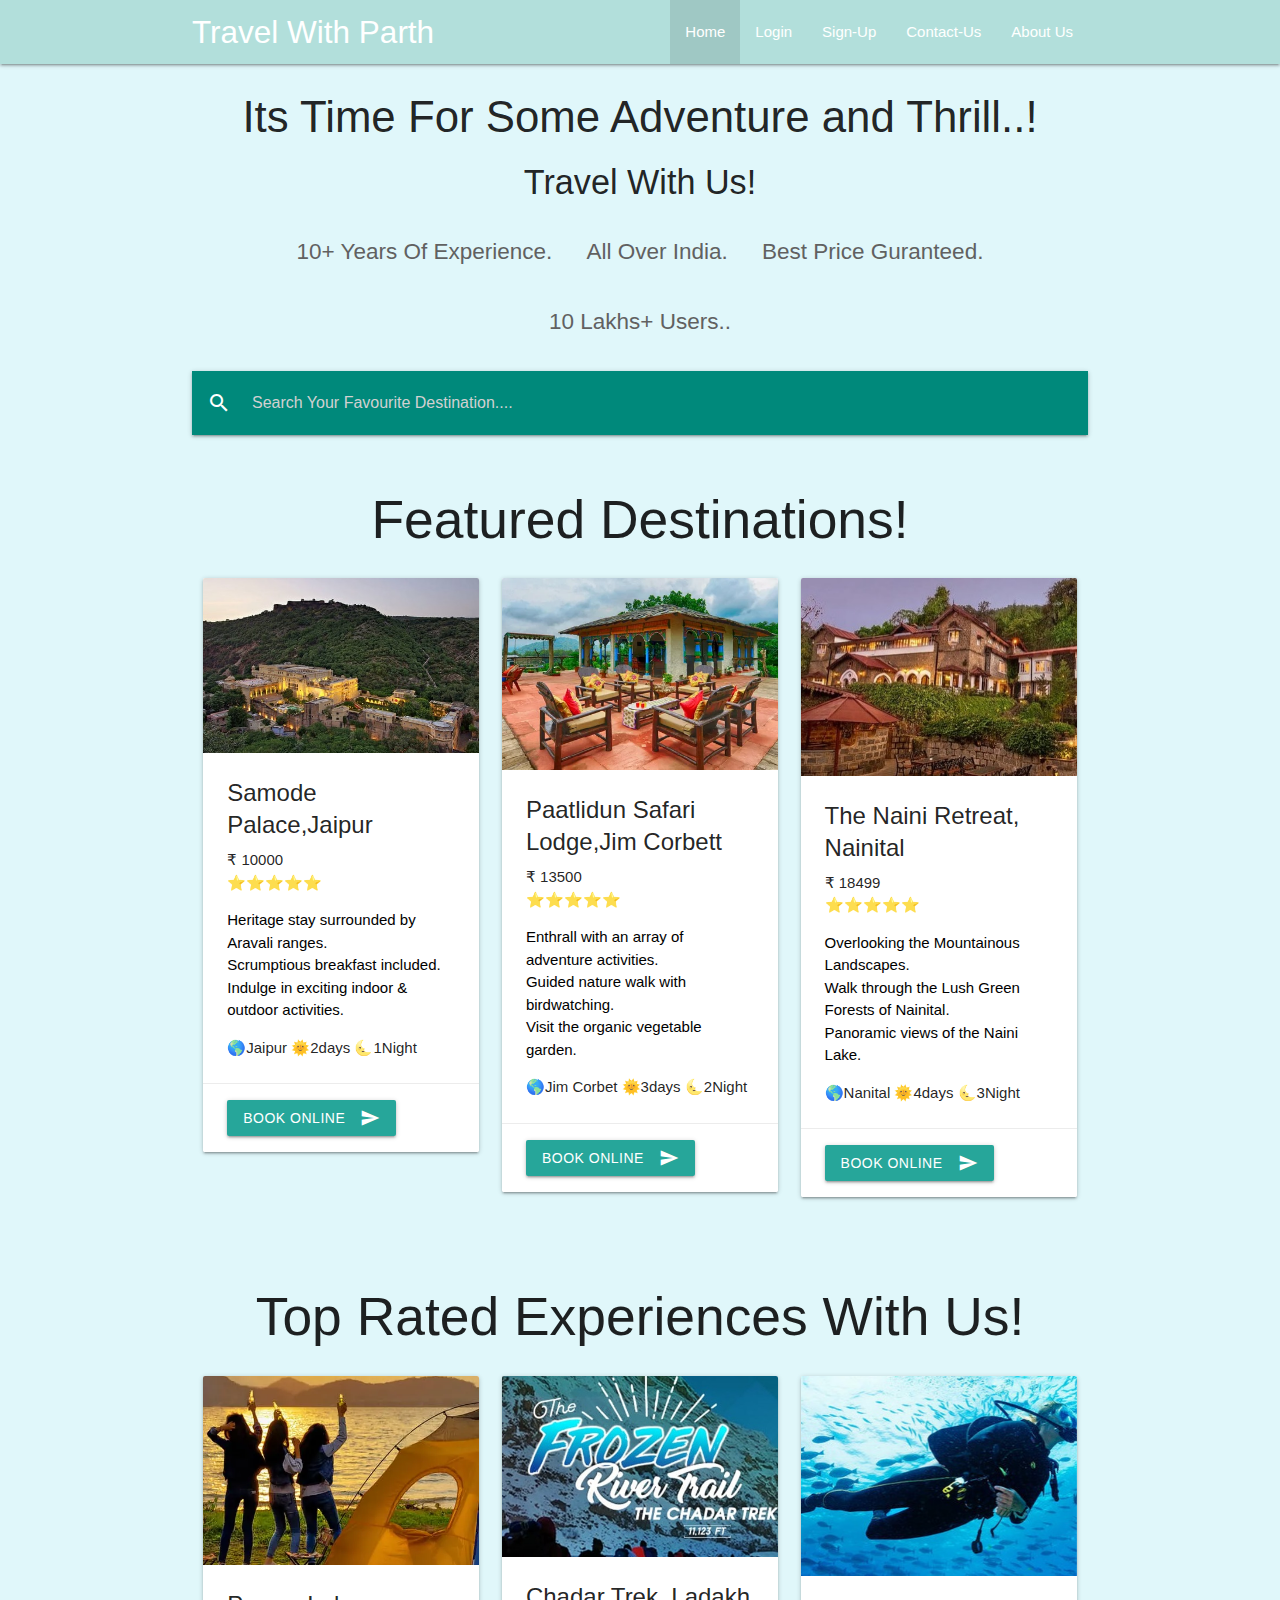
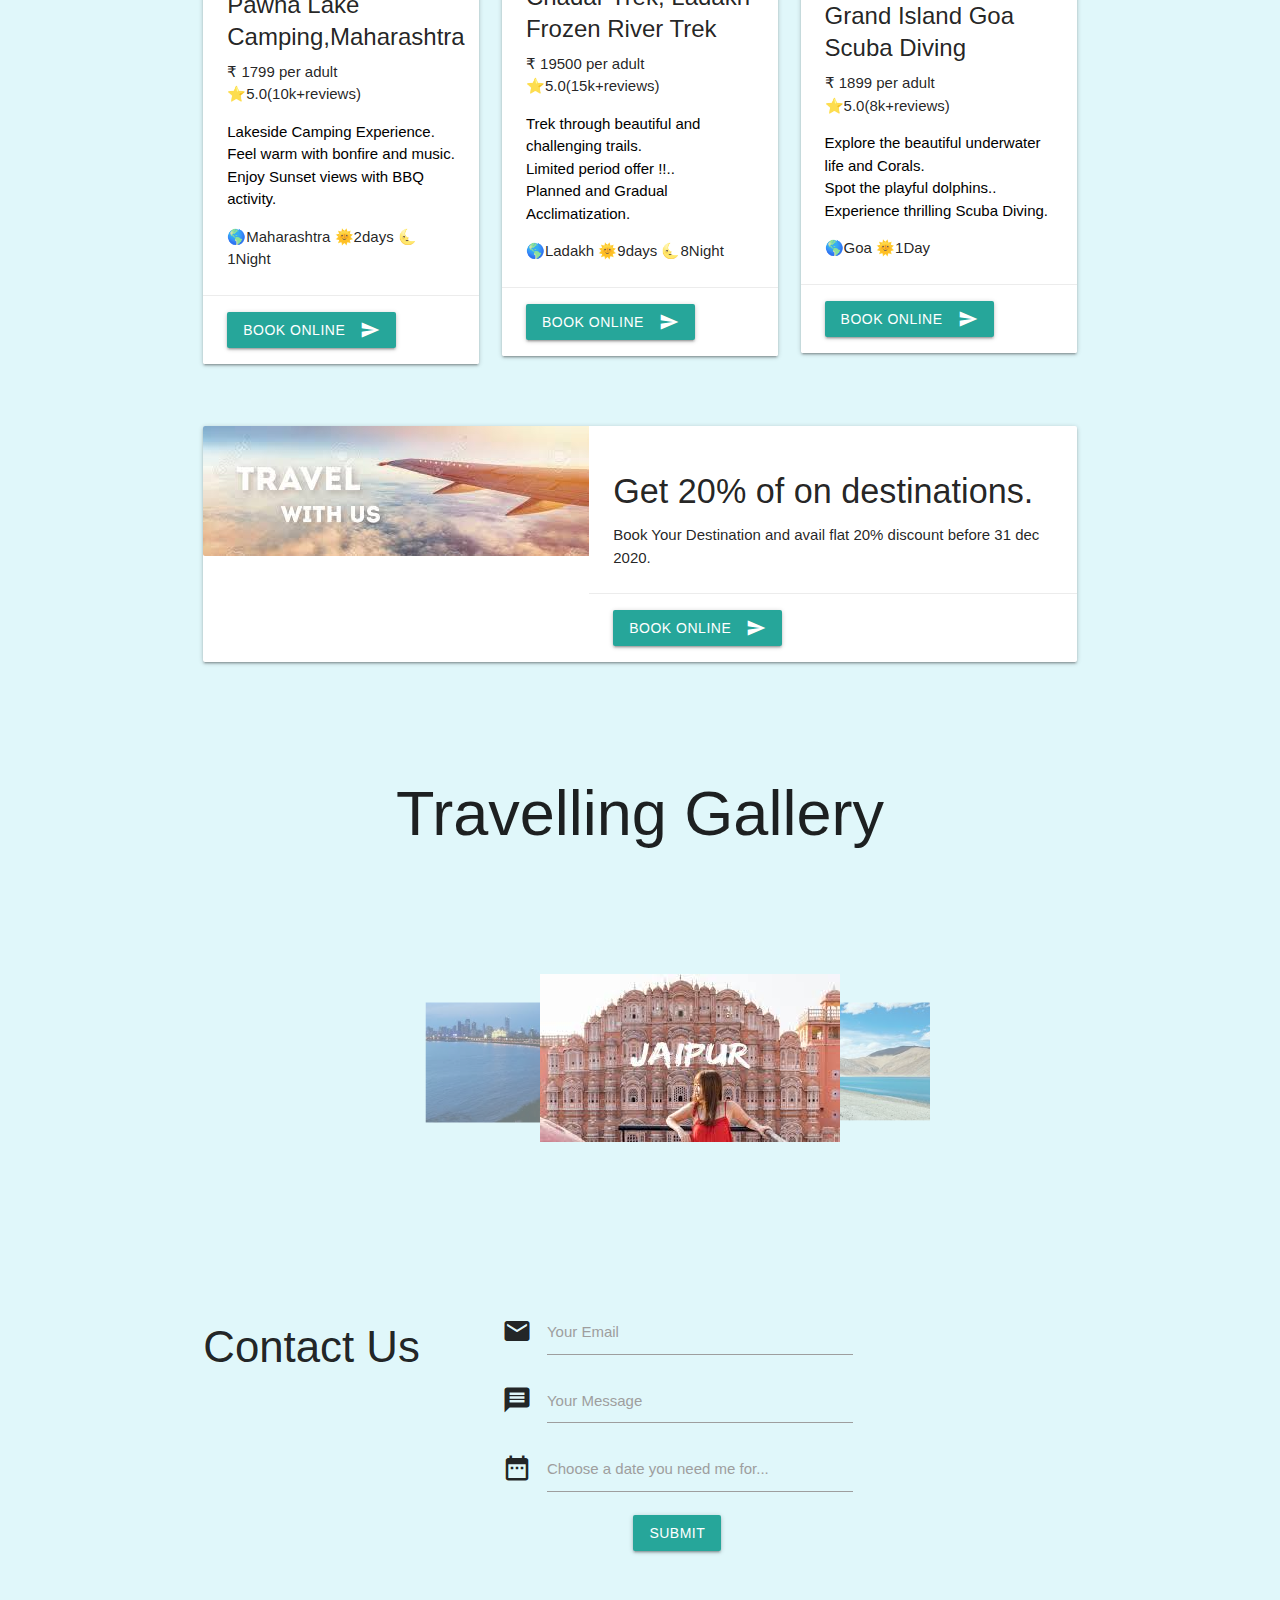
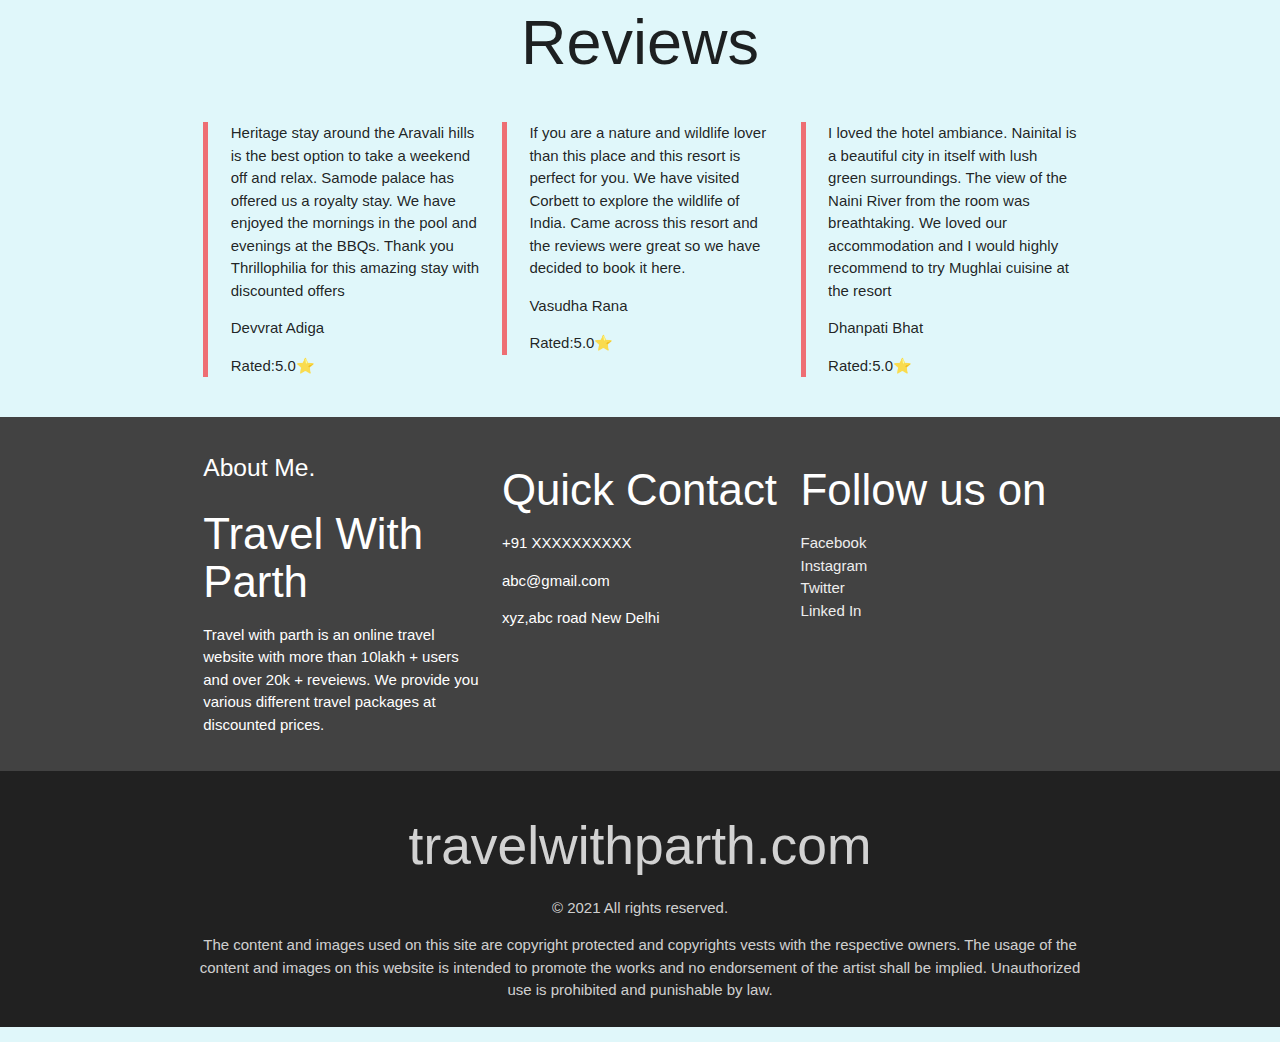
<file: index.html>
<html lang="en">
<head>
    <meta charset="UTF-8">
    <meta http-equiv="X-UA-Compatible" content="IE=edge">
    <meta name="viewport" content="width=device-width, initial-scale=1.0">
    <!-- Compiled and minified CSS -->
    <link rel="stylesheet" href="https://cdnjs.cloudflare.com/ajax/libs/materialize/1.0.0/css/materialize.min.css">
    <link rel="stylesheet" href="styles/styles.css">
     <!-- font awesome -->
  <link rel="stylesheet" href="https://use.fontawesome.com/releases/v5.0.13/css/all.css" integrity="sha384-DNOHZ68U8hZfKXOrtjWvjxusGo9WQnrNx2sqG0tfsghAvtVlRW3tvkXWZh58N9jp" crossorigin="anonymous">
  <!--Import Google Icon Font-->
  <link href="https://fonts.googleapis.com/icon?family=Material+Icons" rel="stylesheet">
  <link rel="icon" href="images/favicon-32x32.png">
    <title>TravelWithParth</title>
</head>
<body>
    
  <header>
      <nav class="nav-wrapper navbar-fixed teal lighten-4">
          <div class="container">
            <a href="#" class="brand-logo ">Travel With Parth</a>
            <a href="#" data-target="mobile-links" class="sidenav-trigger">
                <i class="material-icons">menu</i></a>
                <ul class="right hide-on-med-and-down">
                    <li class="active"><a  href="index.html">Home</a></li>
                    <li><a href="login.html">Login</a></li>
                    <li><a href="#">Sign-Up</a></li>
                    <li><a href="#contact">Contact-Us</a></li>
                    <li><a href="#about">About Us</a></li>
                </ul>
            </nav>
                <ul class="sidenav blue lighten-4" id="mobile-links">
                    <li><a href="index.html">Home</a></li>
                    <li><a href="login.html">Login</a></li>
                    <li><a href="signup.html">Sign-Up</a></li>
                    <li><a href="#contact">Contact-Us</a></li>
                    <li><a href="#about">About Us</a></li>
                  </ul>
          </div>
  </header>

<section>
    <div class="container center-align">
        <h3>Its Time For Some Adventure and Thrill..!</h3>
            <h4>Travel With Us!</h4>
                <ul class="features">
                    <li><a href="#">10+ Years Of Experience.</a></li>
                    <li><a href="#">All Over India.</a></li>
                    <li><a href="#">Best Price Guranteed.</a></li>
                    <li><a href="#">10 Lakhs+ Users..</a></li>
                </ul>
    </div>
    <nav class="container ">
        <div class="nav-wrapper teal darken-1">
          <form>
            <div class="input-field ">
              <input id="search"  type="search" placeholder="Search Your Favourite Destination...." required>
              <label class="label-icon" for="search"><i class="material-icons">search</i></label>
              <i class="material-icons">close</i>
            </div>
          </form>
        </div>
      </nav>
</section>

<!-- featured destinations -->
<section class="featured container">
    <h2 class="center-align">Featured Destinations!</h2>
    <div class="row">
        <div class="col s12 m6 l4">
          <div class="card hoverable">
            <div class="card-image ">
              <img class="materialboxed" src="images/dest1.png">
            </div>
            <div class="card-content">
                <span class="card-title">Samode Palace,Jaipur</span>
                <p> &#8377; 10000</p>
                <p>⭐⭐⭐⭐⭐</p>
                    <ul>
                        <li><a class="black-text" href="#">Heritage stay surrounded by Aravali ranges.</a></li>
                        <li><a class="black-text" href="#">Scrumptious breakfast included.</a></li>
                        <li><a class="black-text" href="#">Indulge in exciting indoor & outdoor activities.</a></li>
                    </ul> 
                    <p>🌎Jaipur 🌞2days  🌜1Night</p> 
            </div>
            <div class="card-action">
                <button class="btn waves-effect waves-light" type="submit" name="action">Book Online
                    <i class="material-icons right">send</i>
                  </button>
            </div>
          </div>
        </div>
        <div class="col s12 m6 l4">
            <div class="card hoverable">
              <div class="card-image">
                <img class="materialboxed" src="images/dest2.png">
              </div>
              <div class="card-content">
                <span class="card-title ">Paatlidun Safari Lodge,Jim Corbett</span>
                <p> &#8377; 13500</p>
                <p>⭐⭐⭐⭐⭐</p>
                      <ul>
                          <li><a class="black-text" href="#">Enthrall with an array of adventure activities.</a></li>
                          <li><a class="black-text" href="#">Guided nature walk with birdwatching.</a></li>
                          <li><a class="black-text" href="#">Visit the organic vegetable garden.</a></li>
                      </ul> 
                      <p>🌎Jim Corbet 🌞3days  🌜2Night </p> 
              </div>
              <div class="card-action">
                <button class="btn waves-effect waves-light" type="submit" name="action">Book Online
                    <i class="material-icons right">send</i>
                  </button>
              </div>
            </div>
          </div>
          <div class="col s12 m6 l4">
            <div class="card hoverable">
              <div class="card-image">
                <img class="materialboxed" src="images/dest3.png">
              </div>
              <div class="card-content">
                <span class="card-title">The Naini Retreat, Nainital</span>
                <p> &#8377; 18499</p>
                            <p>⭐⭐⭐⭐⭐</p>
                      <ul>
                          <li><a class="black-text" href="#">Overlooking the Mountainous Landscapes.</a></li>
                          <li><a class="black-text" href="#">Walk through the Lush Green Forests of Nainital.</a></li>
                          <li><a class="black-text" href="#">Panoramic views of the Naini Lake.</a></li>
                      </ul> 
                      <p>🌎Nanital 🌞4days  🌜3Night</p> 
              </div>
              <div class="card-action">
                <button class="btn waves-effect waves-light" type="submit" name="action">Book Online
                    <i class="material-icons right">send</i>
                  </button>
              </div>
            </div>
          </div>
      </div>       
</section>

<!-- Top Rated Experiences With Us! -->
<section class="featured container">
    <h2 class="center-align">Top Rated Experiences With Us!</h2>
    <div class="row">
        <div class="col s12 m6 l4">
          <div class="card hoverable">
            <div class="card-image">
              <img class="materialboxed" src="images/top1.png">
            </div>
            <div class="card-content">
                <span class="card-title">Pawna Lake Camping,Maharashtra</span>
                <p>&#8377; 1799 per adult</p>
                    <p>⭐5.0(10k+reviews)</p>
                    <ul>
                        <li><a class="black-text" href="#">Lakeside Camping Experience.</a></li>
                        <li><a class="black-text" href="#">Feel warm with bonfire and music.</a></li>
                        <li><a class="black-text" href="#">Enjoy Sunset views with BBQ activity.</a></li>
                    </ul> 
                    <p>🌎Maharashtra 🌞2days  🌜1Night</p> 
            </div>
            <div class="card-action">
                <button class="btn waves-effect waves-light" type="submit" name="action">Book Online
                    <i class="material-icons right">send</i>
                  </button>
            </div>
          </div>
        </div>
        <div class="col s12 m6 l4">
            <div class="card hoverable">
              <div class="card-image">
                <img class="materialboxed" src="images/top2.png">
              </div>
              <div class="card-content">
                <span class="card-title ">Chadar Trek, Ladakh Frozen River Trek</span>
                <p>&#8377; 19500 per adult</p>
                <p>⭐5.0(15k+reviews)</p>
             <ul>
                          <li><a class="black-text" href="#">Trek through beautiful and challenging trails.</a></li>
                          <li><a class="black-text" href="#">Limited period offer !!..</a></li>
                          <li><a class="black-text" href="#">Planned and Gradual Acclimatization.</a></li>
                      </ul> 
                      <p>🌎Ladakh 🌞9days  🌜8Night </p> 
              </div>
              <div class="card-action">
                <button class="btn waves-effect waves-light" type="submit" name="action">Book Online
                    <i class="material-icons right">send</i>
                  </button>
              </div>
            </div>
          </div>
          <div class="col s12 m6 l4">
            <div class="card hoverable">
              <div class="card-image">
                <img class="materialboxed" src="images/top3.png">
              </div>
              <div class="card-content">
                <span class="card-title">Grand Island Goa Scuba Diving</span>
                <p>&#8377; 1899 per adult</p>
                <p>⭐5.0(8k+reviews)</p>
                      <ul>
                          <li><a class="black-text" href="#">  Explore the beautiful underwater life and Corals.</a></li>
                          <li><a class="black-text" href="#">Spot the playful dolphins..</a></li>
                          <li><a class="black-text" href="#">Experience thrilling Scuba Diving.</a></li>
                      </ul> 
                      <p>🌎Goa 🌞1Day</p> 
              </div>
              <div class="card-action">
                <button class="btn waves-effect waves-light" type="submit" name="action">Book Online
                    <i class="material-icons right">send</i>
                  </button>
              </div>
            </div>
          </div>
      </div>       
</section>

<!-- Discount-->
<section class="container featured discount">
    <div class="row">
        <div class="col s12 m6 l12 hide-on-med-and-down">
            <div class="card horizontal hoverable">
              <div class="card-image">
                <img class="materialboxed" src="images/travel with us.png" alt="">
              </div>
              <div class="card-stacked">
                <div class="card-content">
                    <h4>Get 20% of on destinations.</h4>
                    <p>Book Your Destination and avail flat 20% discount before 31 dec 2020.</p>
                </div>
                <div class="card-action">
                    <button class="btn waves-effect waves-light" type="submit" name="action">Book Online
                        <i class="material-icons right">send</i>
                      </button>
                </div>
              </div>
            </div>
          </div>
    </div>

     <!--For med and small -->
     <div class="row">
      <div class="col s12 m6 l12 hide-on-large-only">
          <div class="card hoverable">
            <div class="card-image">
              <img class="materialboxed" src="images/travel with us.png" alt="">
            </div>
            <div class="card-stacked">
              <div class="card-content">
                  <h4>Get 20% of on destinations.</h4>
                  <p>Book Your Destination and avail flat 20% discount before 31 dec 2020.</p>
              </div>
              <div class="card-action">
                  <button class="btn waves-effect waves-light" type="submit" name="action">Book Online
                      <i class="material-icons right">send</i>
                    </button>
              </div>
            </div>
          </div>
        </div>
  </div>

</section>

  <!-- Gallery -->
  <section>
      <div class="container featured ">
        <h1 class="center-align">Travelling Gallery</h1>
              <div class="carousel">
                <a class="carousel-item" href="#one!"><img class="materialboxed" src="images/travel1.png"></a>
                <a class="carousel-item" href="#two!"><img class="materialboxed" src="images/travel2.png"></a>
                <a class="carousel-item" href="#three!"><img class="materialboxed" src="images/travel3.png"></a>
                <a class="carousel-item" href="#four!"><img class="materialboxed" src="images/travel4.png"></a>
              </div>
        </div>
  </section>


<!-- Contact Us-->
<section class="container featured" id="contact" class="scrollspy">
    <div class="row">
        <div class="col s12 m6 l5 ">
            <h3>Contact Us</h3>
        </div>
        <div class="col s12 m6 l5 pull-l1">
            <form>
                <div class="input-field">
                  <i class="material-icons prefix">email</i>
                  <input type="email" id="email">
                  <label for="email">Your Email</label>
                </div>
                <div class="input-field">
                  <i class="material-icons prefix">message</i>
                  <textarea id="message" class="materialize-textarea" cols="20" rows="20"></textarea>
                  <label for="message">Your Message</label>
                </div>
                <div class="input-field">
                  <i class="material-icons prefix">date_range</i>
                  <input type="text" id="date" class="datepicker">
                  <label for="date">Choose a date you need me for...</label>
                </div>
                <div class="input-field center">
                  <button class="btn">Submit</button>
                </div>
              </form>
        </div>
    </div>
    
</section>

<!--  Reviews-->
<section class="container ">
    <h1 class="center-align">Reviews</h1>
    <div class="row">
        <div class="col s12 m6 l4 hoverable">
            <blockquote>
                <p>Heritage stay around the Aravali hills is the best option to take a weekend off and relax. Samode palace has offered us a royalty stay. We have enjoyed the mornings in the pool and evenings at the BBQs. Thank you Thrillophilia for this amazing stay with discounted offers</p>
    <p>Devvrat Adiga</p>
    <p>Rated:5.0⭐</p>
              </blockquote>
        </div>
        <div class="col s12 m6 l4 hoverable">
            <blockquote>
                <p>If you are a nature and wildlife lover than this place and this resort is perfect for you. We have visited Corbett to explore the wildlife of India. Came across this resort and the reviews were great so we have decided to book  it here. </p>
                <p>Vasudha Rana</p>
                <p>Rated:5.0⭐</p>
              </blockquote>
        </div>
        <div class="col s12 m6 l4 hoverable">
            <blockquote>
                <p>I loved the hotel ambiance. Nainital is a beautiful city in itself with lush green surroundings. The view of the Naini River from the room was breathtaking. We loved our accommodation and I would highly recommend to try Mughlai cuisine at the resort</p>
                <p>Dhanpati Bhat</p>
                <p>Rated:5.0⭐</p>
              </blockquote>
        </div>
    </div>
</section>

<!-- Footer -->

    <footer class="page-footer grey darken-3 scrollspy" id="about">
        <div class="container hoverable">
            <div class="row">
                <div class="col s12 m6 l4 hoverable">
                    <h5>About Me.</h5>
                    <h3>Travel With Parth</h3>
            <p>Travel with parth is an online travel website with more than 10lakh + users and over 20k + reveiews. We provide you various different travel packages at discounted prices. </p>
                </div>
                <div class="col s12 m6 l4 hoverable">
                    <h3>Quick Contact</h3>
            <p>+91 XXXXXXXXXX</p>
            <p>abc@gmail.com</p>
            <p>xyz,abc road New Delhi</p>
                </div>
                <div class="col s12 m6 l4 hoverable">
                    <h3>Follow us on</h3>
                    <ul>
                        <li><i class="fab fa-facebook"></i><a href="#" class="grey-text text-lighten-3 py-3">Facebook</a></li>
                        <li><i class="fab fa-instagram"></i><a href="#" class="grey-text text-lighten-3">Instagram</a></li>
                        <li><i class="fab fa-twitter-square"></i><a href="#" class="grey-text text-lighten-3">Twitter</a></li>
                        <li><i class="fab fa-linkedin"></i><a href="#" class="grey-text text-lighten-3">Linked In</a></li>
                    </ul>
                </div>
            </div>
        </div>
        <div class="footer-copyright grey darken-4">
            <div class="container center hoverable">
                <h2 class="hoverable"> travelwithparth.com</h2>
                <p class="hoverable"> &copy; 2021  All rights reserved.</p>
                <p class="hoverable">The content and images used on this site are copyright protected and copyrights vests with the respective owners. The usage of the content and images on this website is intended to promote the works and no endorsement of the artist shall be implied. Unauthorized use is prohibited and punishable by law.</p>
            
            </div>
        </div>
</footer>
<ul>
   
</ul>
    <script src="https://code.jquery.com/jquery-3.3.1.min.js"></script>
        <!-- Compiled and minified JavaScript -->
        <script src="https://cdnjs.cloudflare.com/ajax/libs/materialize/1.0.0/js/materialize.min.js"></script>
        <script src="scripts/script.js"></script>
</body>
</html>
</file>
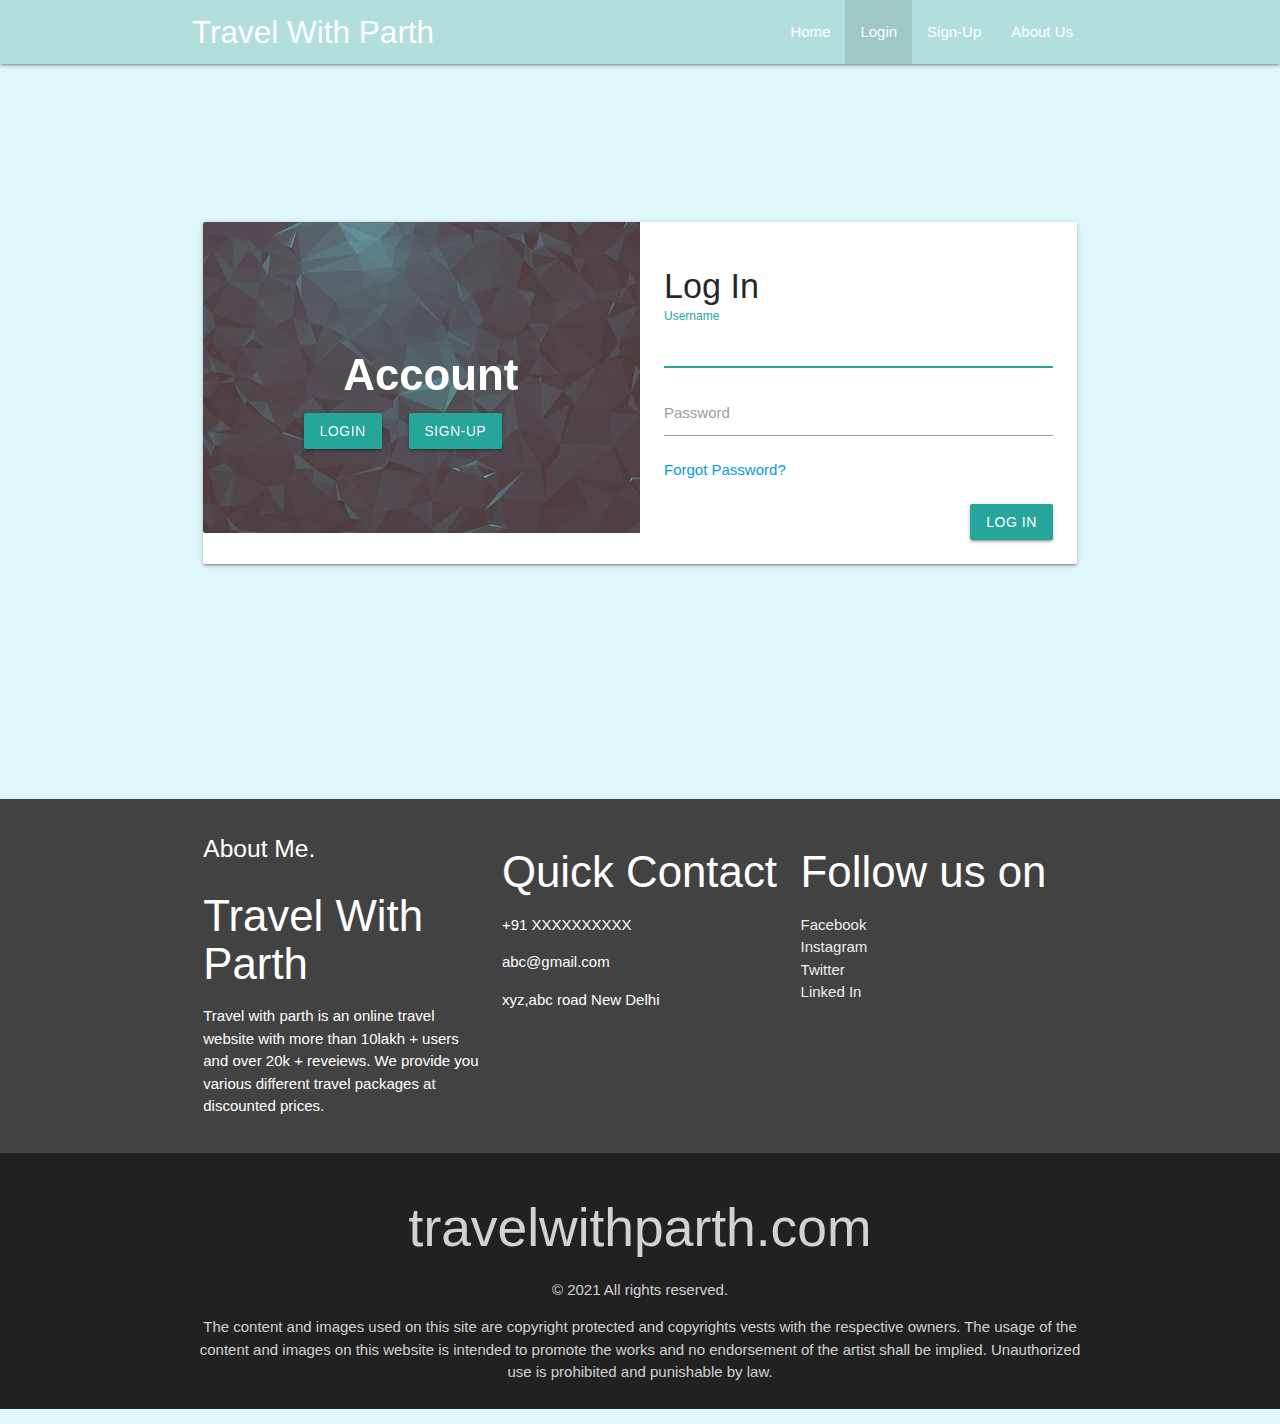
<file: login.html>
<html lang="en">
<head>
    <meta charset="UTF-8">
    <meta http-equiv="X-UA-Compatible" content="IE=edge">
    <meta name="viewport" content="width=device-width, initial-scale=1.0">
    <!-- Compiled and minified CSS -->
    <link rel="stylesheet" href="https://cdnjs.cloudflare.com/ajax/libs/materialize/1.0.0/css/materialize.min.css">
    <link rel="stylesheet" href="styles/styles.css">
     <!-- font awesome -->
  <link rel="stylesheet" href="https://use.fontawesome.com/releases/v5.0.13/css/all.css" integrity="sha384-DNOHZ68U8hZfKXOrtjWvjxusGo9WQnrNx2sqG0tfsghAvtVlRW3tvkXWZh58N9jp" crossorigin="anonymous">
  <!--Import Google Icon Font-->
  <link href="https://fonts.googleapis.com/icon?family=Material+Icons" rel="stylesheet">
  <link rel="icon" href="images/favicon-32x32.png">
    <title>TravelWithParth</title>
</head>
<body>
    
  <header>
      <nav class="nav-wrapper navbar-fixed teal lighten-4">
          <div class="container">
            <a href="#" class="brand-logo h1">Travel With Parth</a>
            <a href="#" data-target="mobile-links" class="sidenav-trigger">
                <i class="material-icons">menu</i></a>
                <ul class="right hide-on-med-and-down">
                    <li ><a  href="index.html">Home</a></li>
                    <li class="active"><a href="login.html">Login</a></li>
                    <li><a href="signup.html">Sign-Up</a></li>
                    <li><a href="#about">About Us</a></li>
                </ul>
            </nav>
                <ul class="sidenav blue lighten-4" id="mobile-links">
                    <li><a href="index.html">Home</a></li>
                    <li><a href="login.html">Login</a></li>
                    <li><a href="signup.html">Sign-Up</a></li>
                    <li><a href="#about">About Us</a></li>
                  </ul>
          </div>
  </header>

  <section class="container featured login">
    <div class="row">
        <div class="col s12 m6 l12 hide-on-med-and-down">
            <div class="card horizontal hoverable">
              <div class="card-image">
                  <div class="wrapper">
                    <h3 class="account">Account</h3>
                    <a class="btn account-btn1" href="login.html">Login</a>
                     <a class="btn account-btn2" href="signup.html">Sign-Up</a>
                  </div>
                <img class="materialboxed account-img" src="images/account.jpg" alt="">
              </div>
              <div class="card-stacked">
                <div class="card-content">
                    <h4>Log In</h4>
                    <form>
                        <div class="input-field">
                          <input id="username" type="text" class="validate" autofocus>
                          <label for="username">Username</label>
                        </div>
                        <div class="input-field">
                          <input id="password" type="password" class="validate">
                          <label for="password">Password</label>
                        </div>
            
                        <a href="#">Forgot Password?</a>
            
                        <br><br>
                        <div>
                          <input class="btn right" type="submit" value="Log In">
                        </div>
                      </form>
                </div>
              </div>
            </div>
          </div>
          <!-- for med and down-->
          <div class="col s12 m6 l12 hide-on-large-only">
            <div class="card hoverable">
              <div class="card-image">
                  <div class="wrapper">
                    <h3 class="account">Account</h3>
                    <a class="btn account-btn1" href="login.html">Login</a>
                     <a class="btn account-btn2" href="signup.html">Sign-Up</a>
                  </div>
                <img class="materialboxed account-img" src="images/account.jpg" alt="">
              </div>
              <div class="card-stacked">
                <div class="card-content">
                    <h4 class="log">Log In</h4>
                    <form>
                        <div class="input-field">
                          <input id="username" type="text" class="validate" autofocus>
                          <label for="username">Username</label>
                        </div>
                        <div class="input-field">
                          <input id="password" type="password" class="validate">
                          <label for="password">Password</label>
                        </div>
            
                        <a href="#">Forgot Password?</a>
            
                        <br><br>
                        <div>
                          <input class="btn right" type="submit" value="Log In">
                        </div>
                      </form>
                </div>
              </div>
            </div>
          </div>
    </div>
</section>



<footer class="page-footer grey darken-3 scrollspy" id="about">
    <div class="container hoverable">
        <div class="row">
            <div class="col s12 m6 l4 hoverable">
                <h5>About Me.</h5>
                <h3>Travel With Parth</h3>
        <p>Travel with parth is an online travel website with more than 10lakh + users and over 20k + reveiews. We provide you various different travel packages at discounted prices. </p>
            </div>
            <div class="col s12 m6 l4 hoverable">
                <h3>Quick Contact</h3>
        <p>+91 XXXXXXXXXX</p>
        <p>abc@gmail.com</p>
        <p>xyz,abc road New Delhi</p>
            </div>
            <div class="col s12 m6 l4 hoverable">
                <h3>Follow us on</h3>
                <ul>
                    <li><i class="fab fa-facebook"></i><a href="#" class="grey-text text-lighten-3 py-3">Facebook</a></li>
                    <li><i class="fab fa-instagram"></i><a href="#" class="grey-text text-lighten-3">Instagram</a></li>
                    <li><i class="fab fa-twitter-square"></i><a href="#" class="grey-text text-lighten-3">Twitter</a></li>
                    <li><i class="fab fa-linkedin"></i><a href="#" class="grey-text text-lighten-3">Linked In</a></li>
                </ul>
            </div>
        </div>
    </div>
    <div class="footer-copyright grey darken-4">
        <div class="container center hoverable">
            <h2 class="hoverable"> travelwithparth.com</h2>
            <p class="hoverable"> &copy; 2021  All rights reserved.</p>
            <p class="hoverable">The content and images used on this site are copyright protected and copyrights vests with the respective owners. The usage of the content and images on this website is intended to promote the works and no endorsement of the artist shall be implied. Unauthorized use is prohibited and punishable by law.</p>
        
        </div>
    </div>
</footer>
<ul>

</ul>
<script src="https://code.jquery.com/jquery-3.3.1.min.js"></script>
    <!-- Compiled and minified JavaScript -->
    <script src="https://cdnjs.cloudflare.com/ajax/libs/materialize/1.0.0/js/materialize.min.js"></script>
    <script src="scripts/script.js"></script>
</body>
</html
</file>
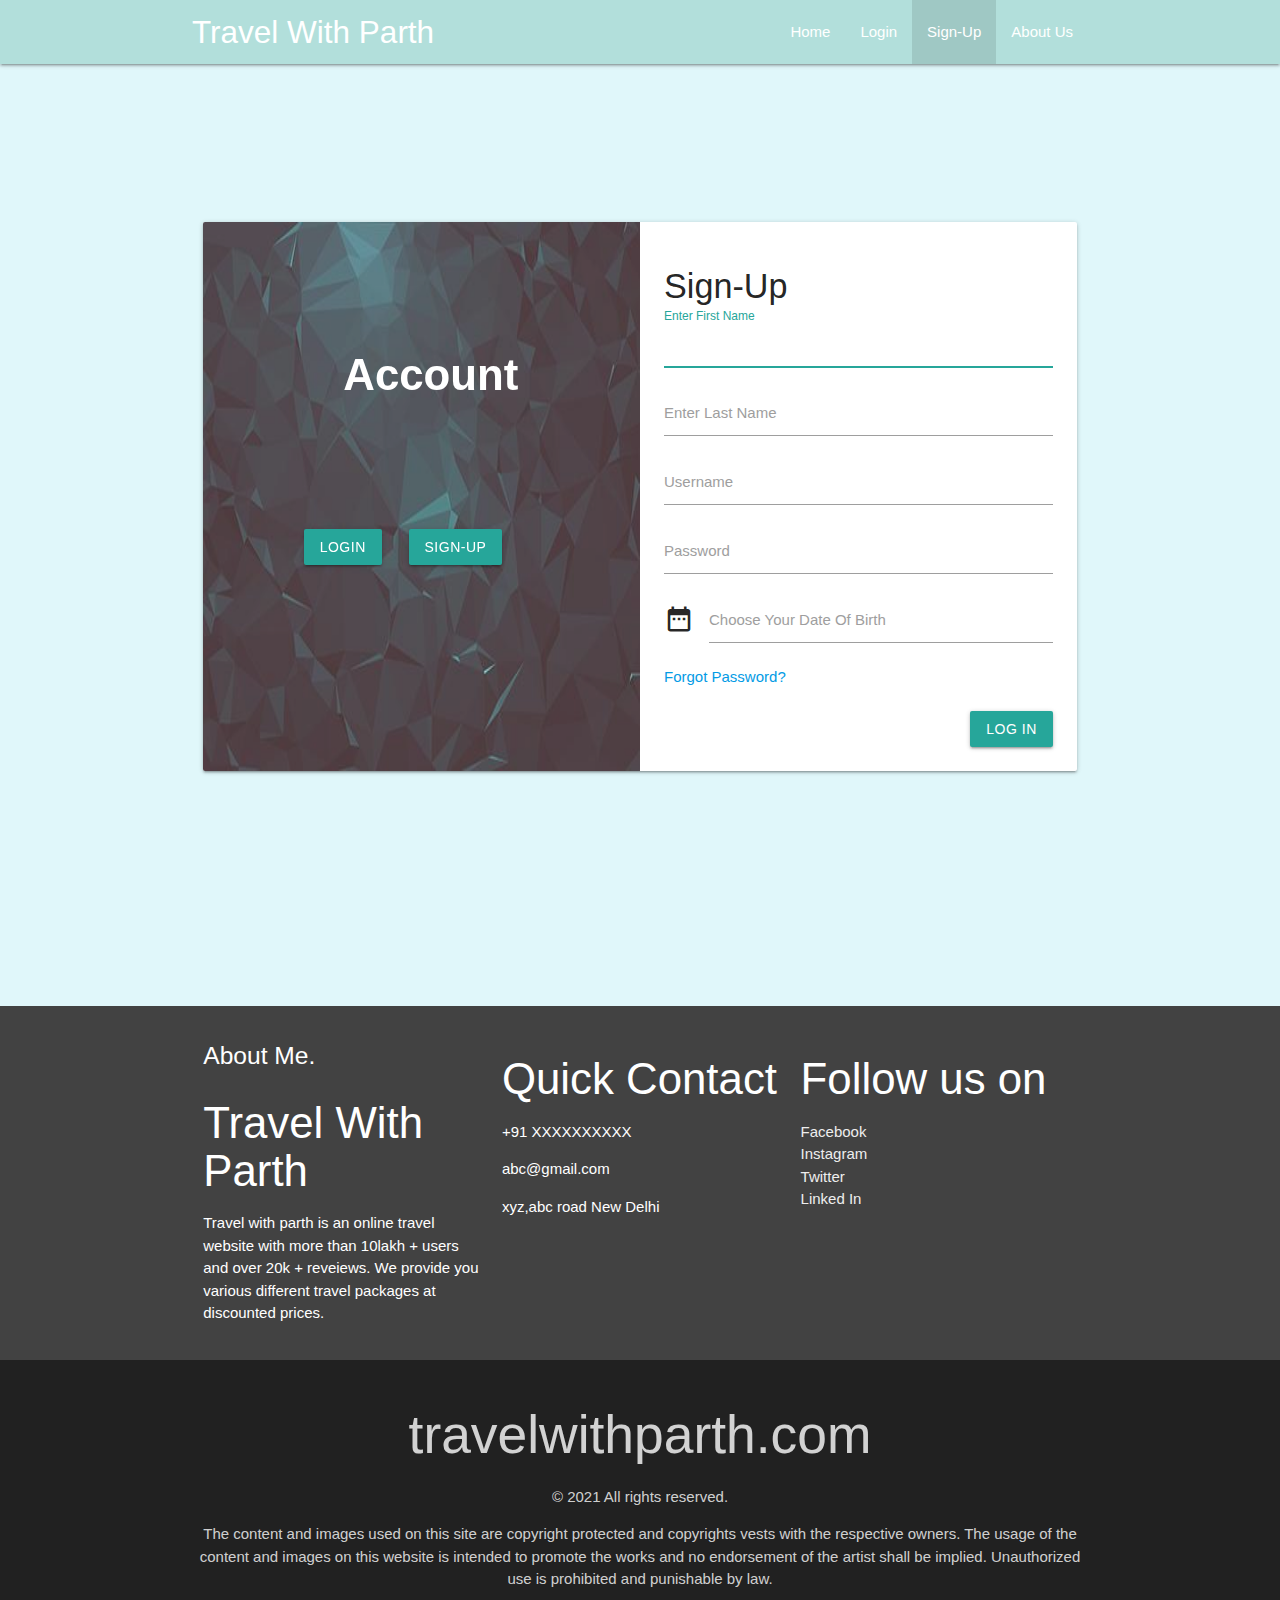
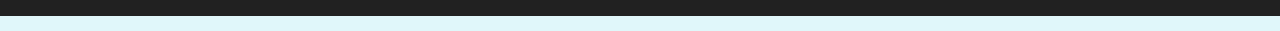
<file: signup.html>
<html lang="en">
<head>
    <meta charset="UTF-8">
    <meta http-equiv="X-UA-Compatible" content="IE=edge">
    <meta name="viewport" content="width=device-width, initial-scale=1.0">
    <!-- Compiled and minified CSS -->
    <link rel="stylesheet" href="https://cdnjs.cloudflare.com/ajax/libs/materialize/1.0.0/css/materialize.min.css">
    <link rel="stylesheet" href="styles/styles.css">
     <!-- font awesome -->
  <link rel="stylesheet" href="https://use.fontawesome.com/releases/v5.0.13/css/all.css" integrity="sha384-DNOHZ68U8hZfKXOrtjWvjxusGo9WQnrNx2sqG0tfsghAvtVlRW3tvkXWZh58N9jp" crossorigin="anonymous">
  <!--Import Google Icon Font-->
  <link href="https://fonts.googleapis.com/icon?family=Material+Icons" rel="stylesheet">
  <link rel="icon" href="images/favicon-32x32.png">
    <title>TravelWithParth</title>
</head>
<body>
    
  <header>
      <nav class="nav-wrapper navbar-fixed teal lighten-4">
          <div class="container">
            <a href="#" class="brand-logo h1">Travel With Parth</a>
            <a href="#" data-target="mobile-links" class="sidenav-trigger">
                <i class="material-icons">menu</i></a>
                <ul class="right hide-on-med-and-down">
                    <li ><a  href="index.html">Home</a></li>
                    <li ><a href="login.html">Login</a></li>
                    <li class="active"><a href="signup.html">Sign-Up</a></li>
                    <li><a href="#about">About Us</a></li>
                </ul>
            </nav>
                <ul class="sidenav blue lighten-4" id="mobile-links">
                    <li><a href="index.html">Home</a></li>
                    <li><a href="login.html">Login</a></li>
                    <li><a href="signup.html">Sign-Up</a></li>
                    <li><a href="#about">About Us</a></li>
                  </ul>
          </div>
  </header>

  <section class="container featured login">
    <div class="row">
        <div class="col s12 m6 l12 hide-on-med-and-down">
            <div class="card horizontal hoverable">
              <div class="card-image">
                  <div class="wrapper">
                    <h3 class="account">Account</h3>
                    <a class="btn account-btn1" href="login.html">Login</a>
                     <a class="btn account-btn2" href="signup.html">Sign-Up</a>
                  </div>
                <img class="materialboxed account-img" src="images/account.jpg" alt="" height="100%">
              </div>
              <div class="card-stacked">
                <div class="card-content">
                    <h4>Sign-Up</h4>
                    <form>
                        <div class="input-field">
                            <input id="fname" type="text" class="validate" autofocus>
                            <label for="fname">Enter First Name</label>
                          </div>
                          <div class="input-field">
                            <input id="lname" type="text" class="validate">
                            <label for="lname">Enter Last Name</label>
                          </div>
                        <div class="input-field">
                          <input id="username" type="text" class="validate">
                          <label for="username">Username</label>
                        </div>
                        <div class="input-field">
                          <input id="password" type="password" class="validate">
                          <label for="password">Password</label>
                        </div>
                        <div class="input-field">
                            <i class="material-icons prefix">date_range</i>
                            <input type="text" id="date" class="datepicker">
                            <label for="date">Choose Your Date Of Birth</label>
                          </div>
                        <a href="#">Forgot Password?</a>
            
                        <br><br>
                        <div>
                          <input class="btn right" type="submit" value="Log In">
                        </div>
                      </form>
                </div>
              </div>
            </div>
          </div>

          <!-- for med and down-->
          <div class="col s12 m6 l12 hide-on-large-only">
          <div class="card hoverable">
            <div class="card-image">
                <div class="wrapper">
                  <h3 class="account">Account</h3>
                  <a class="btn account-btn1" href="login.html">Login</a>
                   <a class="btn account-btn2" href="signup.html">Sign-Up</a>
                </div>
              <img class="materialboxed account-img" src="images/account.jpg" alt="" >
            </div>
            <div class="card-stacked">
              <div class="card-content">
                  <h4>Sign-Up</h4>
                  <form>
                      <div class="input-field">
                          <input id="fname" type="text" class="validate" autofocus>
                          <label for="fname">Enter First Name</label>
                        </div>
                        <div class="input-field">
                          <input id="lname" type="text" class="validate">
                          <label for="lname">Enter Last Name</label>
                        </div>
                      <div class="input-field">
                        <input id="username" type="text" class="validate">
                        <label for="username">Username</label>
                      </div>
                      <div class="input-field">
                        <input id="password" type="password" class="validate">
                        <label for="password">Password</label>
                      </div>
                      <div class="input-field">
                          <i class="material-icons prefix">date_range</i>
                          <input type="text" id="date" class="datepicker">
                          <label for="date">Choose Your Date Of Birth</label>
                        </div>
                      <a href="#">Forgot Password?</a>
          
                      <br><br>
                      <div>
                        <input class="btn right" type="submit" value="Log In">
                      </div>
                    </form>
              </div>
            </div>
          </div>
        </div>
    </div>
</section>



<footer class="page-footer grey darken-3 scrollspy" id="about">
    <div class="container hoverable">
        <div class="row">
            <div class="col s12 m6 l4 hoverable">
                <h5>About Me.</h5>
                <h3>Travel With Parth</h3>
        <p>Travel with parth is an online travel website with more than 10lakh + users and over 20k + reveiews. We provide you various different travel packages at discounted prices. </p>
            </div>
            <div class="col s12 m6 l4 hoverable">
                <h3>Quick Contact</h3>
        <p>+91 XXXXXXXXXX</p>
        <p>abc@gmail.com</p>
        <p>xyz,abc road New Delhi</p>
            </div>
            <div class="col s12 m6 l4 hoverable">
                <h3>Follow us on</h3>
                <ul>
                    <li><i class="fab fa-facebook"></i><a href="#" class="grey-text text-lighten-3 py-3">Facebook</a></li>
                    <li><i class="fab fa-instagram"></i><a href="#" class="grey-text text-lighten-3">Instagram</a></li>
                    <li><i class="fab fa-twitter-square"></i><a href="#" class="grey-text text-lighten-3">Twitter</a></li>
                    <li><i class="fab fa-linkedin"></i><a href="#" class="grey-text text-lighten-3">Linked In</a></li>
                </ul>
            </div>
        </div>
    </div>
    <div class="footer-copyright grey darken-4">
        <div class="container center hoverable">
            <h2 class="hoverable"> travelwithparth.com</h2>
            <p class="hoverable"> &copy; 2021  All rights reserved.</p>
            <p class="hoverable">The content and images used on this site are copyright protected and copyrights vests with the respective owners. The usage of the content and images on this website is intended to promote the works and no endorsement of the artist shall be implied. Unauthorized use is prohibited and punishable by law.</p>
        
        </div>
    </div>
</footer>
<ul>

</ul>
<script src="https://code.jquery.com/jquery-3.3.1.min.js"></script>
    <!-- Compiled and minified JavaScript -->
    <script src="https://cdnjs.cloudflare.com/ajax/libs/materialize/1.0.0/js/materialize.min.js"></script>
    <script src="scripts/script.js"></script>
</body>
</html
</file>
<file: styles/styles.css>
body{
    background-color: #e0f7fa;
}

.features li{
      display: inline-block;
      padding: 18px 15px;
      font-size: 1.5rem;
  }
  .features li a{
      color: #616161;
  }
  .features li:hover{
      text-decoration: underline;
  }
  .features li a:hover{
      color:#212121;
  }
  .featured{
      padding-top: 20px;
  }
  .login{
      padding-top: 150px;
      padding-bottom: 200px;
  }
  .account{
      position: absolute;
      text-align: center;
      font-weight: bold;
      z-index: 2;
      color:white;
      top: 100px;
      left: 140px;
  }
.account-img{
    opacity: 0.8;
    position: relative;
   
}
.account-btn1{
    position: absolute;
    z-index: 2;
    top: 56%;
    left:23%;
}
.account-btn2{
    position: absolute;
    z-index: 2;
    top: 56%;
    left: 47%;
}
@media screen and (max-width:992px){
    .account{
        top: 50px;
        left: 100px;
    }
  .log{
      padding-bottom: 30px;
  }  
}

@media screen and (max-width:818px){
    .account{
        top: 20px;
        left: 80px;
    }
    .account-btn1{
       left:15%;
    }
}
@media screen and (max-width:440px){
header .brand-logo{
    font-size: 1rem;
}
}
</file>
